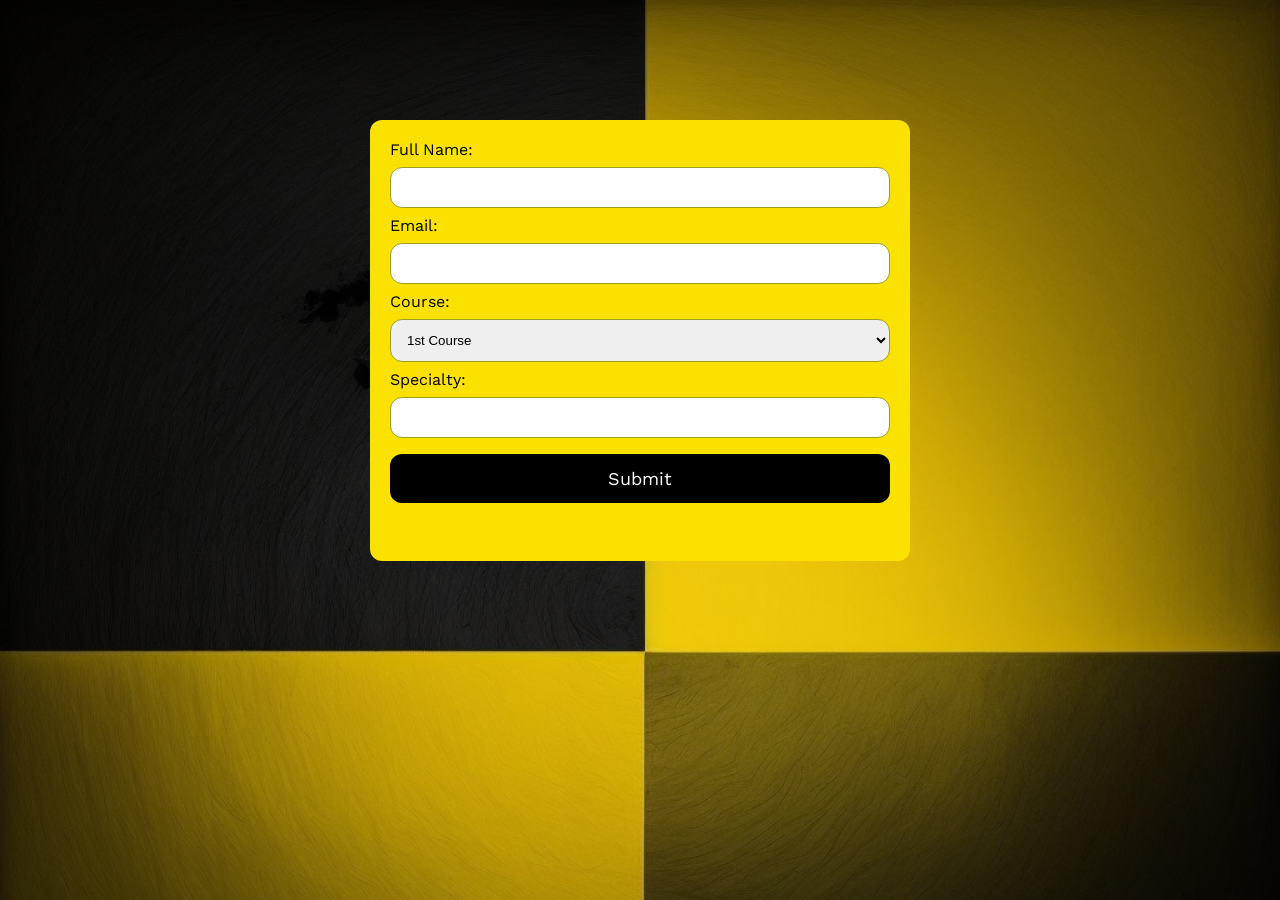
<file: index.html>
<!DOCTYPE html>
<html>
<head>
	<meta charset="UTF-8">
	<title>Yellow Form</title>
	<style>
		@font-face {
			font-family: work-sans;
			src: url(fonts/WorkSans-VariableFont_wght.ttf);
		}
		body {
			background-image: url(pic/midic3.png);
			background-size:cover;
			font-family: Work-sans;
		}

		form {
			background-color: rgb(250, 225, 0);
			padding: 20px;
			margin: auto;
			border-radius: 12px;
			width: 500px;
			margin-top: 120px;
			padding-bottom: 50px;
		}

		input[type="text"],
		input[type="email"],
		select {
			width: 100%;
			padding: 12px;
			margin: 8px 0;
			box-sizing: border-box;
			border-radius: 12px;
			border: 1px solid #9c9e16;
		}

		input[type="submit"] {
			width: 100%;
			background-color: #000000;
			font-family: Work-sans;
			font-size: large;
			color: white;
			padding: 14px 20px;
			margin: 8px 0;
			border: none;
			border-radius: 12px;
			cursor: pointer;
		}

		input[type="submit"]:hover {
		background-color: #000000;
		}
	</style>
</head>
<body>
	<form>
		<label for="fullName">Full Name:</label>
		<input type="text" id="fullName" name="fullName" required>

		<label for="email">Email:</label>
		<input type="email" id="email" name="email" required>

		<label for="course">Course:</label>
		<select id="course" name="course">
			<option value="1">1st Course</option>
			<option value="2">2nd Course</option>
			<option value="3">3rd Course</option>
			<option value="4">4th Course</option>
		</select>

		<label for="specialty">Specialty:</label>
		<input type="text" id="specialty" name="specialty" required>

		<input type="submit" value="Submit">
	</form>

	<script>
		const form = document.querySelector("form");
		form.addEventListener("submit", function(event) {
			event.preventDefault();
			window.location.href = "success.html";
		});
	</script>
</body>
</html>
</file>
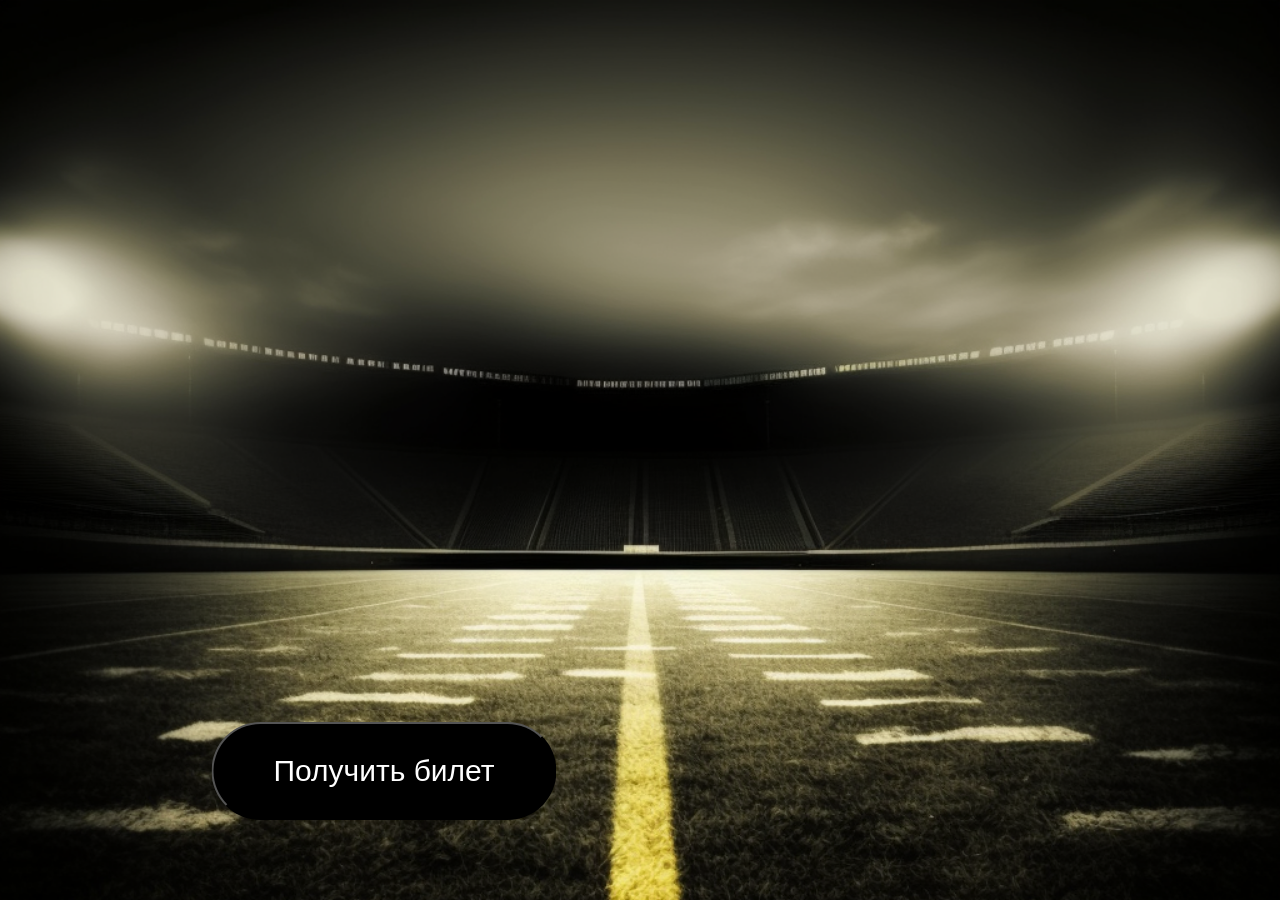
<file: preview.html>
<!DOCTYPE html>
<html>
<head>
	<title>Preview</title>
	<style>
		body {
			background-image:url(pic/midpic.png);
			background-repeat: no-repeat;
			background-size: cover;
		}

		.button {
			background-color: black;
			color: white;
			padding: 30px 60px;
		
			font-size: 30px;
			border-radius: 50px;
			position: fixed;
			bottom: 80px;
			left: 30%;
			transform: translateX(-50%);
		}
	</style>
</head>
<body>
	<button class="button" onclick="window.location.href='index.html'">Получить билет</button>
</body>
</html>
</file>
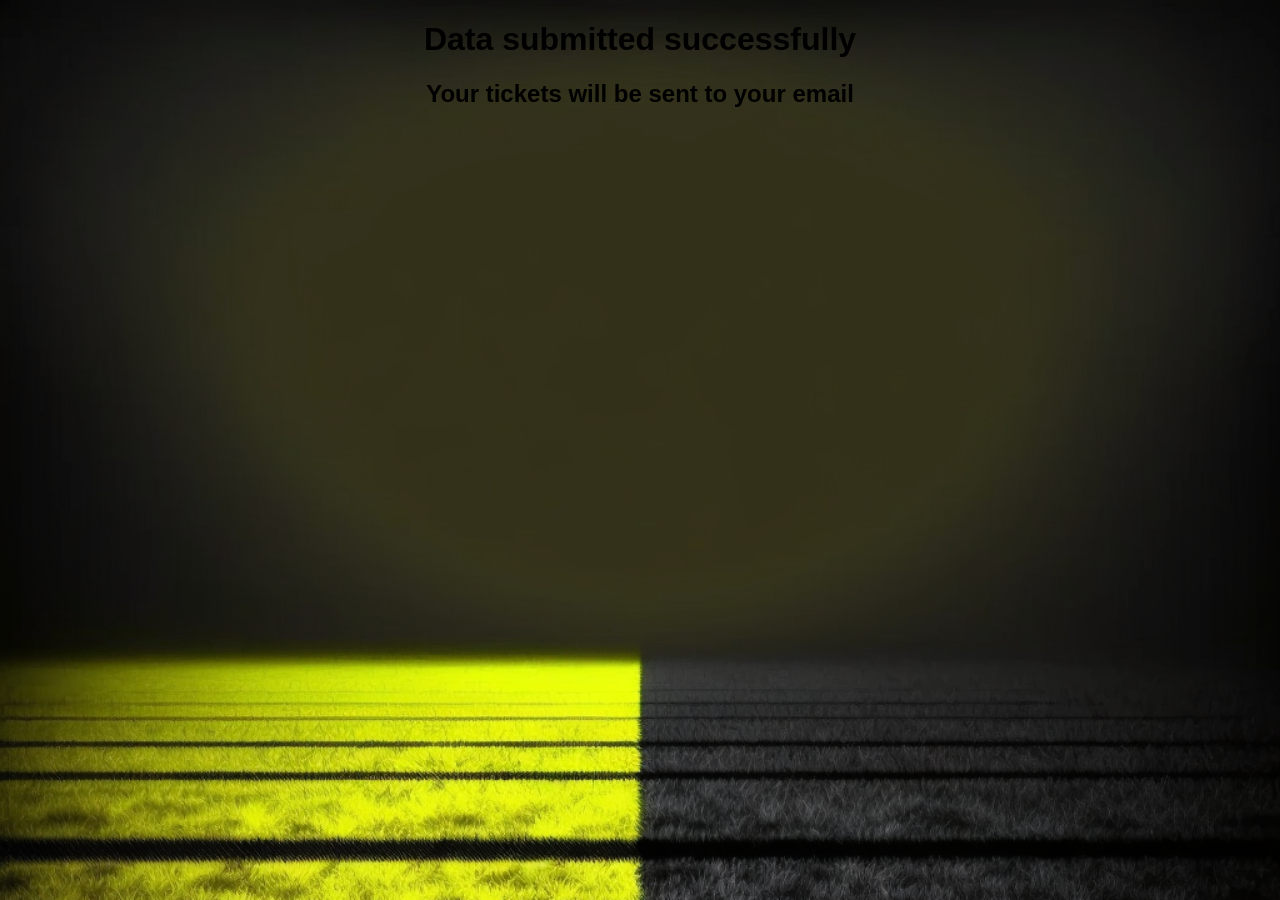
<file: success.html>
<!DOCTYPE html>
<html>
<head>
  <style>
  
    body {
			background-image: url(pic/dspic2.png);
      background-size: cover;
			font-family: sans-serif;
		}

    h1 {
      text-align: center;
    }
  </style>
</head>
<body>
  
  <h1>Data submitted successfully</h1>
  <h2 style="text-align: center;">Your tickets will be sent to your email</h2>
</body>
</html>
</file>
